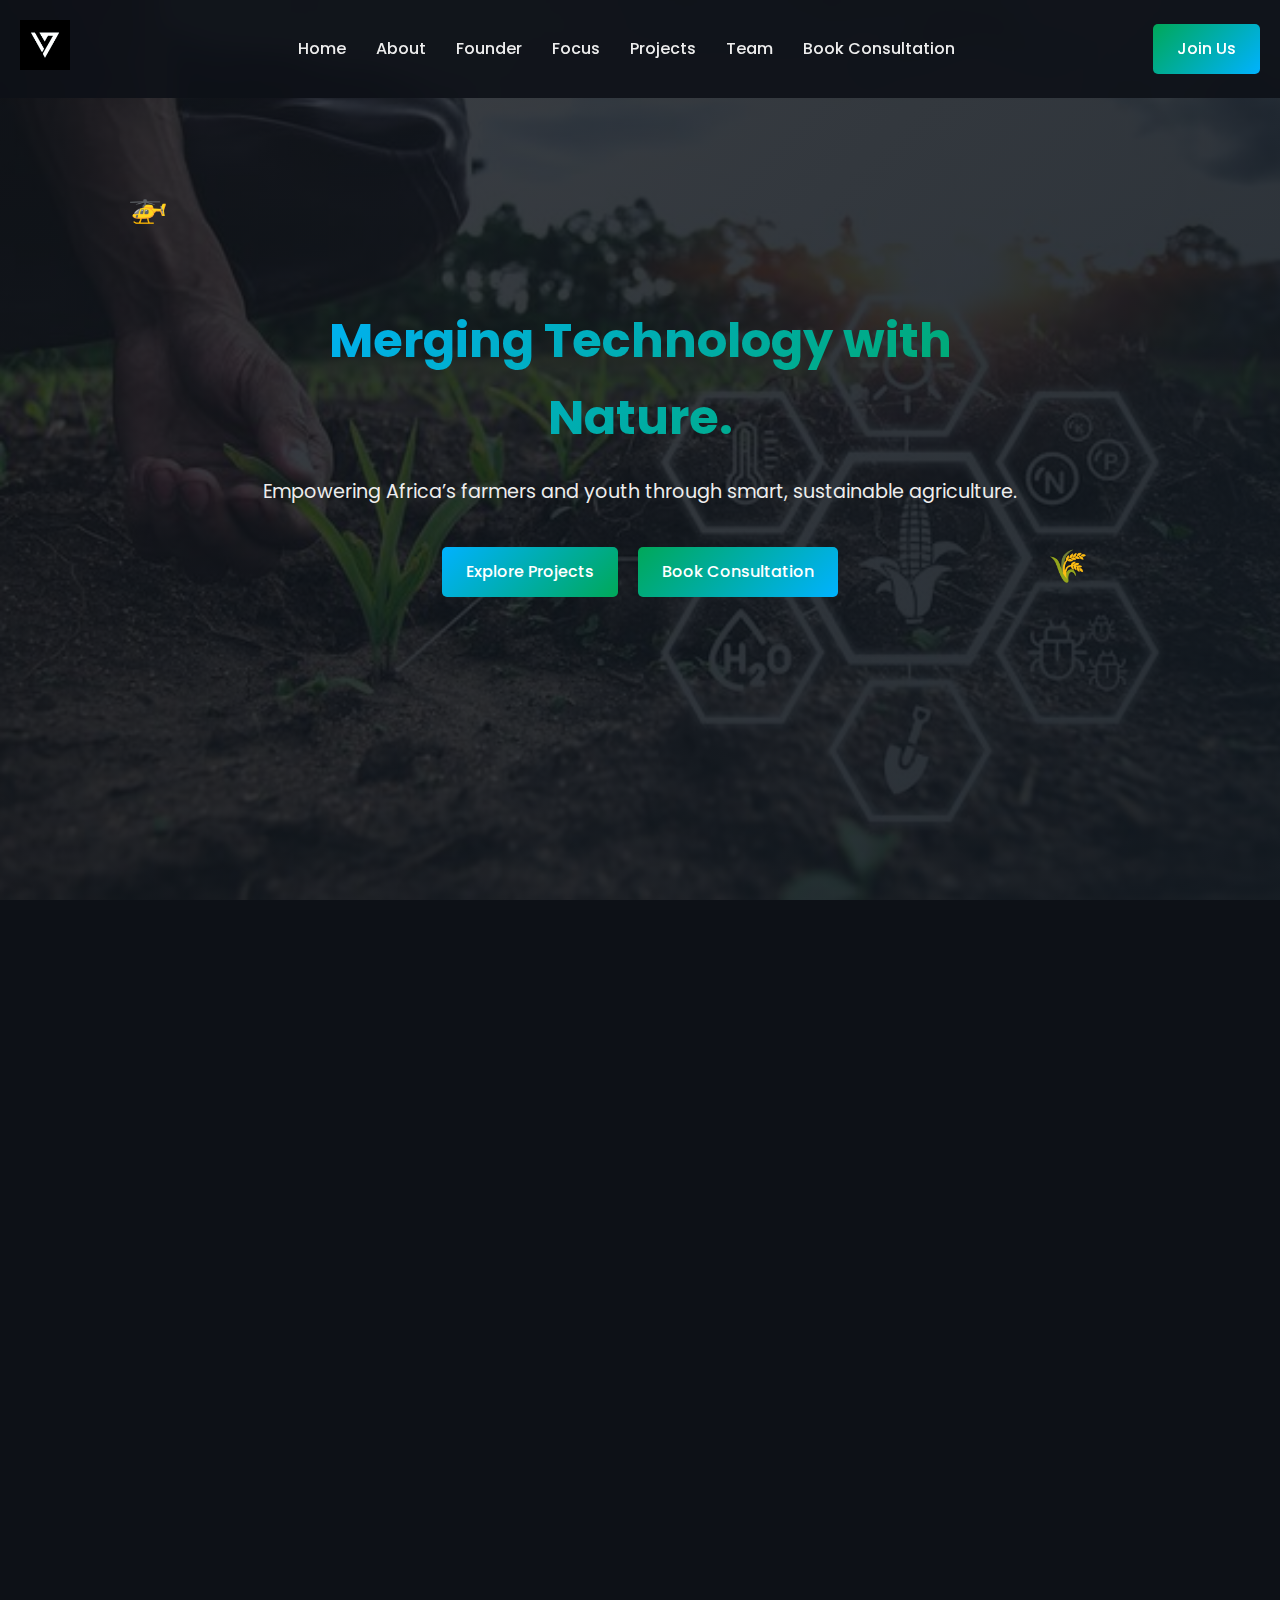
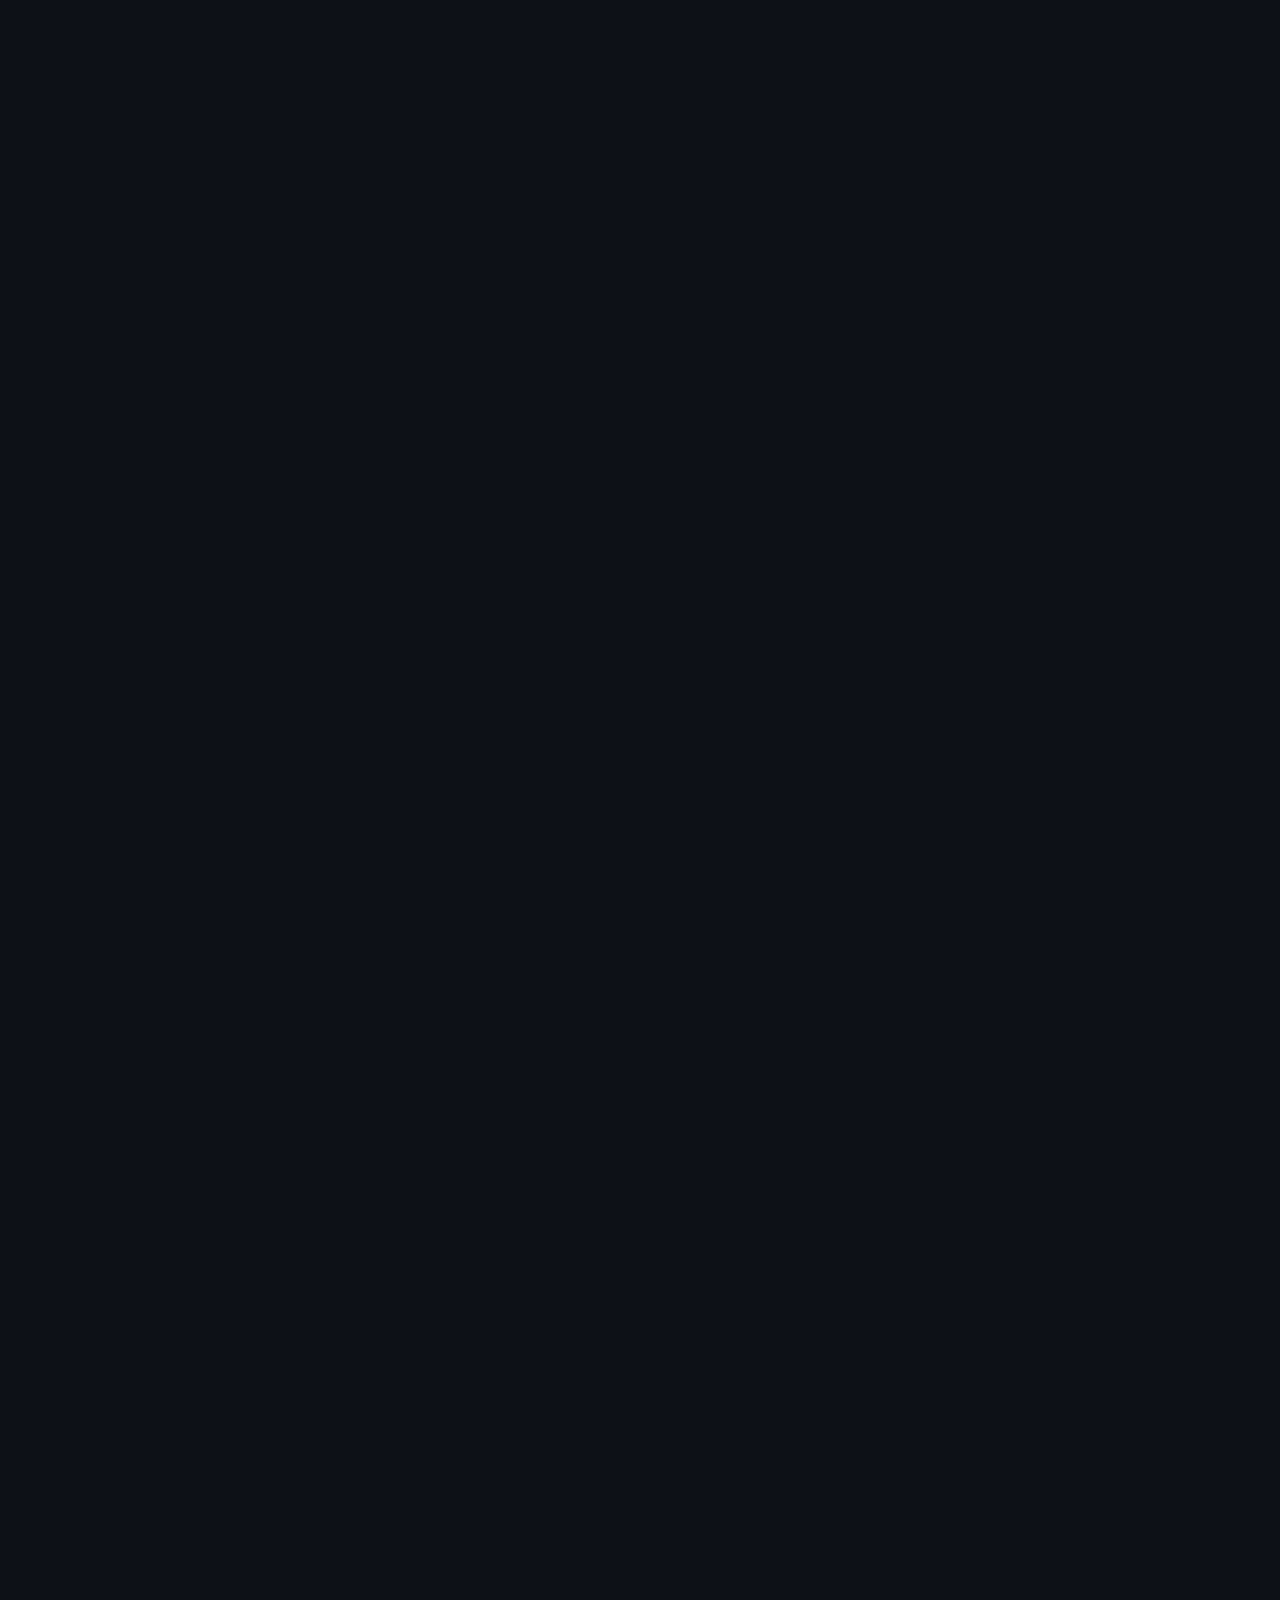
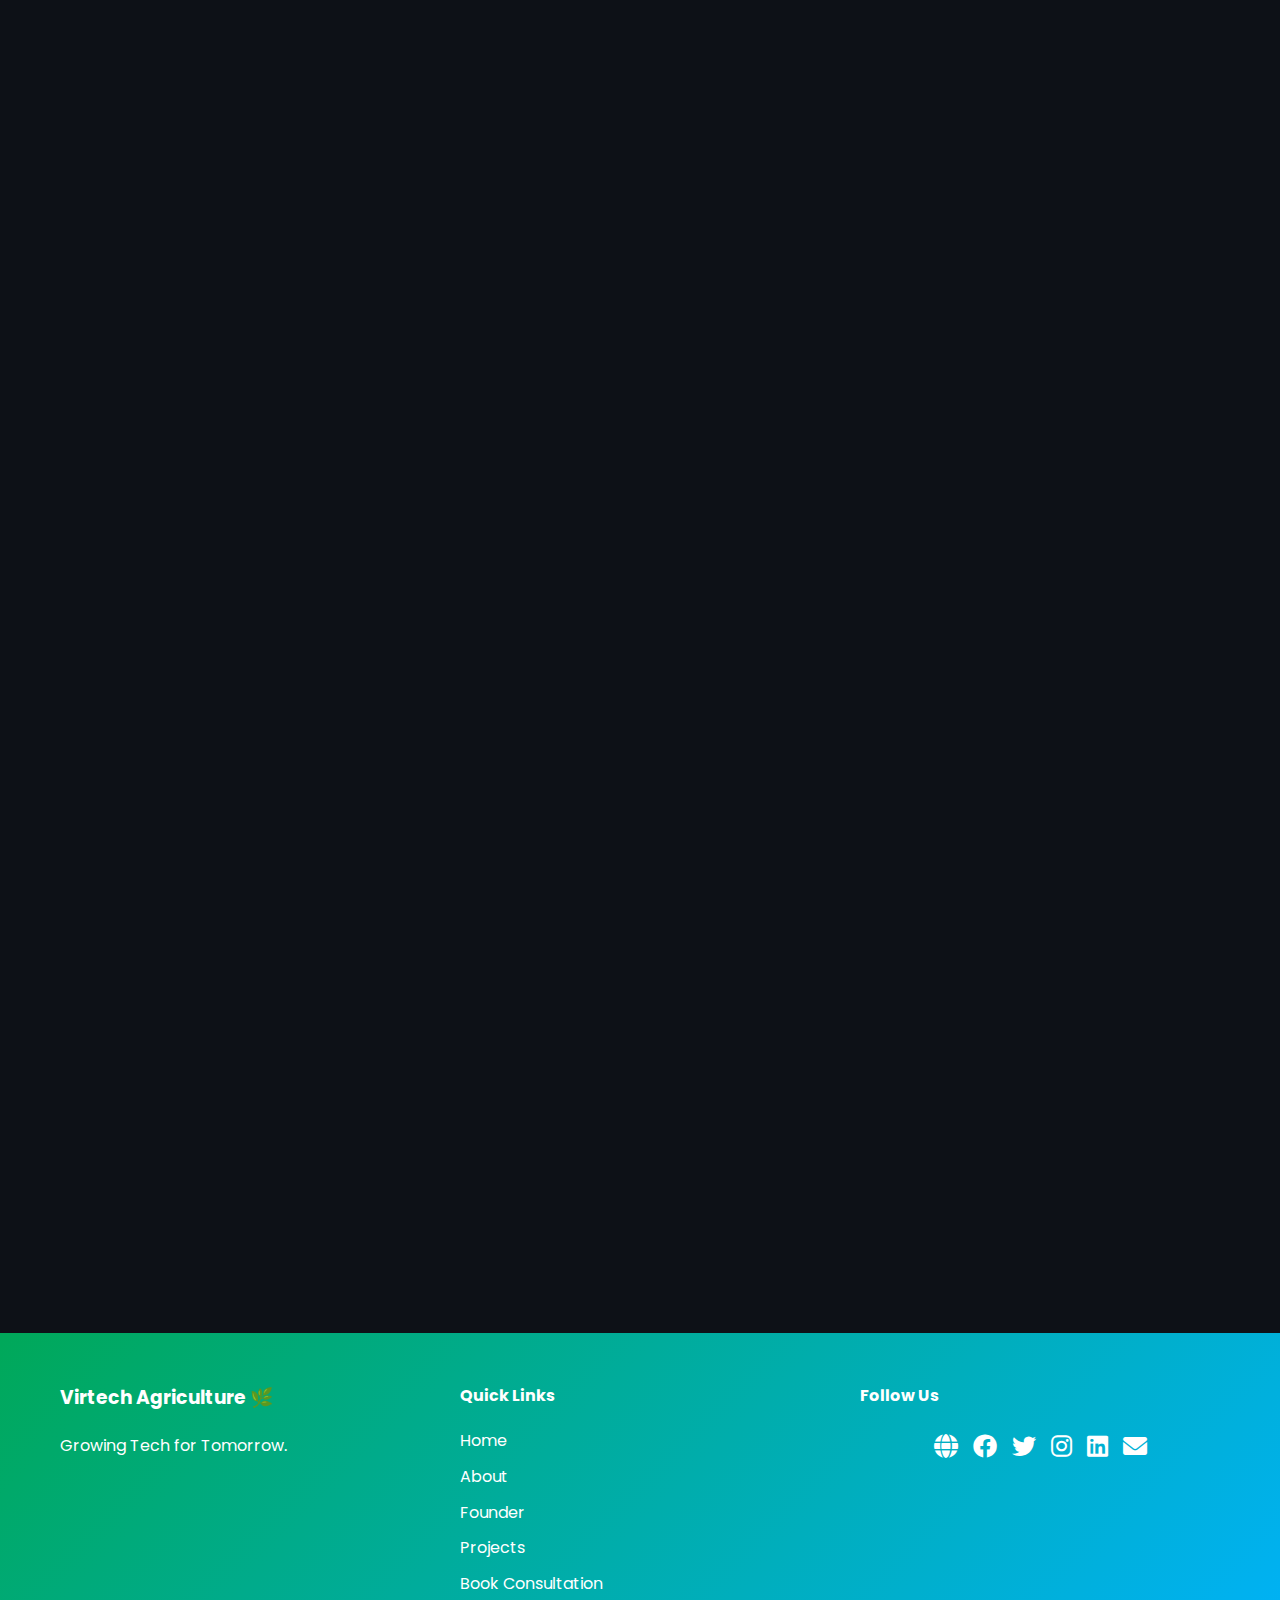
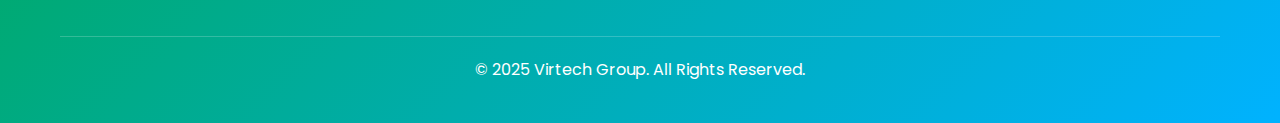
<file: index.html>
<!DOCTYPE html>
<html lang="en">
<head>
    <meta charset="UTF-8">
    <meta name="viewport" content="width=device-width, initial-scale=1.0">
    <title>Virtech Agriculture | Smart Farming & Innovation in Africa</title>
    <meta name="description" content="Empowering African agriculture through innovation, sustainability, and youth-driven digital farming.">
    <link rel="preconnect" href="https://fonts.googleapis.com">
    <link rel="preconnect" href="https://fonts.gstatic.com" crossorigin>
    <link href="https://fonts.googleapis.com/css2?family=Poppins:wght@300;400;500;600;700&display=swap" rel="stylesheet">
    <link rel="stylesheet" href="https://cdnjs.cloudflare.com/ajax/libs/font-awesome/6.0.0/css/all.min.css">
    <link rel="stylesheet" href="css/style.css">
</head>
<body>
    <!-- Navbar -->
    <nav id="navbar">
        <div class="nav-container">
            <div class="logo">
                <img src="seventeen logo.jpeg" alt="Virtech Agriculture Logo">
            </div>
            <ul class="nav-menu">
                <li><a href="#home">Home</a></li>
                <li><a href="#about">About</a></li>
                <li><a href="#founder">Founder</a></li>
                <li><a href="#focus">Focus</a></li>
                <li><a href="#projects">Projects</a></li>
                <li><a href="#team">Team</a></li>
                <li><a href="booking.html">Book Consultation</a></li>
            </ul>
            <a href="booking.html" class="btn btn-green">Join Us</a>
        </div>
    </nav>

    <!-- Hero Section -->
    <section id="home" class="hero">
        <div class="hero-overlay"></div>
        <div class="hero-content">
            <h1>Merging Technology with Nature.</h1>
            <p>Empowering Africa’s farmers and youth through smart, sustainable agriculture.</p>
            <div class="hero-buttons">
                <a href="#projects" class="btn btn-blue">Explore Projects</a>
                <a href="booking.html" class="btn btn-green">Book Consultation</a>
            </div>
        </div>
        <div class="floating-elements">
            <div class="floating-drone">🚁</div>
            <div class="floating-crop">🌾</div>
        </div>
    </section>

    <!-- About Section -->
    <section id="about" class="about">
        <div class="container">
            <h2>About Virtech Agriculture</h2>
            <p>Virtech Agriculture is the agri-tech division of Virtech Group, committed to bridging the gap between innovation and sustainability. We promote digital agriculture, eco-friendly practices, and agripreneurship for Africa’s next generation.</p>
            <div class="info-cards">
                <div class="card">
                    <div class="card-icon">🌱</div>
                    <h3>Smart Farming</h3>
                    <p>Integrating IoT and AI for efficient farm management.</p>
                </div>
                <div class="card">
                    <div class="card-icon">⚙️</div>
                    <h3>Agri-Tech Innovation</h3>
                    <p>Cutting-edge technologies for modern agriculture.</p>
                </div>
                <div class="card">
                    <div class="card-icon">💼</div>
                    <h3>Agripreneurship Training</h3>
                    <p>Empowering youth with business and tech skills.</p>
                </div>
            </div>
        </div>
    </section>

    <!-- Founder's Vision Section -->
    <section id="founder" class="founder">
        <div class="container">
            <h2>About the Founder</h2>
            <div class="founder-content">
                <div class="founder-image">
                    <img src="seventeen logo.jpeg" alt="Ryan Kibichiy Lagat" class="founder-photo">
                </div>
                <div class="founder-text">
                    <h3>Ryan Kibichiy Lagat</h3>
                    <p class="founder-title">Founder & Vision Lead</p>
                    <p class="founder-bio">Virtech Agritech, founded by Ryan Kibichiy Lagat, is a forward-thinking agricultural technology company committed to transforming farming through innovation, sustainability, and community empowerment. Under Ryan's vision, the company develops cutting-edge solutions that help farmers maximize productivity, optimize resources, and embrace modern agricultural practices. By integrating technology, education, and strategic partnerships, Virtech Agritech supports smallholder farmers, agripreneurs, and communities, ensuring a future where agriculture is efficient, profitable, and environmentally responsible.</p>
                    <div class="social-icons">
                        <a href="https://www.instagram.com/ryanlagat9/" target="_blank"><i class="fab fa-instagram"></i></a>
                        <a href="https://x.com/ryanlagat752" target="_blank"><i class="fab fa-twitter"></i></a>
                        <a href="mailto:virrtech@gmail.com"><i class="fas fa-envelope"></i></a>
                        <a href="https://wa.me/254740793959" target="_blank"><i class="fab fa-whatsapp"></i></a>
                    </div>
                </div>
            </div>
        </div>
    </section>

    <!-- Focus Areas -->
    <section id="focus" class="focus">
        <div class="container">
            <h2>Our Focus Areas</h2>
            <div class="focus-grid">
                <div class="focus-card">
                    <h3>Smart Farming & IoT</h3>
                    <p>Real-time data monitoring and automation for optimized yields.</p>
                </div>
                <div class="focus-card">
                    <h3>Organic & Sustainable Practices</h3>
                    <p>Promoting eco-friendly methods to preserve our environment.</p>
                </div>
                <div class="focus-card">
                    <h3>Agri-Entrepreneurship</h3>
                    <p>Business skills for modern farmers and entrepreneurs.</p>
                </div>
                <div class="focus-card">
                    <h3>Community Farming</h3>
                    <p>Hands-on training and youth involvement in local communities.</p>
                </div>
            </div>
        </div>
    </section>

    <!-- Projects Section -->
    <section id="projects" class="projects">
        <div class="container">
            <h2>Our Innovations</h2>
            <div class="project-cards">
                <div class="project-card">
                    <img src="app.jpeg" alt="Smart Farm Monitor App">
                    <h3>Smart Farm Monitor App</h3>
                    <p>IoT dashboard for real-time farm monitoring and control.</p>
                    <a href="#" class="btn btn-green">Learn More</a>
                </div>
                <div class="project-card">
                    <img src="drone.jpeg" alt="Drone Crop Survey">
                    <h3>Drone Crop Survey</h3>
                    <p>Drone imaging for crop health analysis and precision farming.</p>
                    <a href="#" class="btn btn-green">Learn More</a>
                </div>
                <div class="project-card">
                    <img src="soil.jpeg" alt="SoilSense AI">
                    <h3>SoilSense AI</h3>
                    <p>AI-based soil health detection tool for optimal crop growth.</p>
                    <a href="#" class="btn btn-green">Learn More</a>
                </div>
            </div>
        </div>
    </section>

    <!-- Team Section -->
    <section id="team" class="team">
        <div class="container">
            <h2>Meet the Minds</h2>
            <div class="team-grid">
                <div class="team-card">
                    <img src="seventeen logo.jpeg" alt="Ryan Kibichiy Lagat" class="team-photo">
                    <h3>Ryan Kibichiy Lagat</h3>
                    <p>Founder & Vision Lead</p>
                    <div class="social-icons">
                        <a href="https://www.instagram.com/ryanlagat9/" target="_blank"><i class="fab fa-instagram"></i></a>
                        <a href="https://x.com/ryanlagat752" target="_blank"><i class="fab fa-twitter"></i></a>
                        <a href="mailto:virrtech@gmail.com"><i class="fas fa-envelope"></i></a>
                        <a href="https://wa.me/254740793959" target="_blank"><i class="fab fa-whatsapp"></i></a>
                    </div>
                </div>
                <div class="team-card">
                    <h3>Bramwel</h3>
                    <p>Data Science & Innovation</p>
                    <div class="social-icons">
                        <a href="https://linkedin.com/in/bramwel" target="_blank">💼</a>
                        <a href="mailto:bramwel@virtechgroup.co.ke">📧</a>
                    </div>
                </div>
                <div class="team-card">
                    <h3>Join Our Team</h3>
                    <p>Exciting opportunities available</p>
                    <div class="social-icons">
                        <a href="mailto:careers@virtechgroup.co.ke">📧</a>
                    </div>
                </div>
                <div class="team-card">
                    <h3>Join Our Team</h3>
                    <p>Exciting opportunities available</p>
                    <div class="social-icons">
                        <a href="mailto:careers@virtechgroup.co.ke">📧</a>
                    </div>
                </div>
            </div>
        </div>
    </section>



    <!-- Footer -->
    <footer class="footer">
        <div class="container">
            <div class="footer-content">
                <div class="footer-section">
                    <h3>Virtech Agriculture <span>🌿</span></h3>
                    <p>Growing Tech for Tomorrow.</p>
                </div>
                <div class="footer-section">
                    <h4>Quick Links</h4>
                    <ul>
                        <li><a href="#home">Home</a></li>
                        <li><a href="#about">About</a></li>
                        <li><a href="#founder">Founder</a></li>
                        <li><a href="#projects">Projects</a></li>
                        <li><a href="booking.html">Book Consultation</a></li>
                    </ul>
                </div>
                <div class="footer-section">
                    <h4>Follow Us</h4>
                    <div class="social-icons">
                        <a href="https://virtechgroup.co.ke" target="_blank"><i class="fas fa-globe"></i></a>
                        <a href="https://facebook.com/VirtechGroup" target="_blank"><i class="fab fa-facebook"></i></a>
                        <a href="https://x.com/VirtechGroup" target="_blank"><i class="fab fa-twitter"></i></a>
                        <a href="https://instagram.com/VirtechGroup" target="_blank"><i class="fab fa-instagram"></i></a>
                        <a href="https://linkedin.com/company/VirtechGroup" target="_blank"><i class="fab fa-linkedin"></i></a>
                        <a href="mailto:virrtech@gmail.com"><i class="fas fa-envelope"></i></a>
                    </div>
                </div>
            </div>
            <div class="footer-bottom">
                <p>&copy; 2025 Virtech Group. All Rights Reserved.</p>
            </div>
        </div>
    </footer>

    <!-- Scroll to Top Button -->
    <button id="scroll-to-top" class="scroll-to-top">
        <span>↑</span>
    </button>

    <script src="js/script.js"></script>
</body>
</html>
</file>
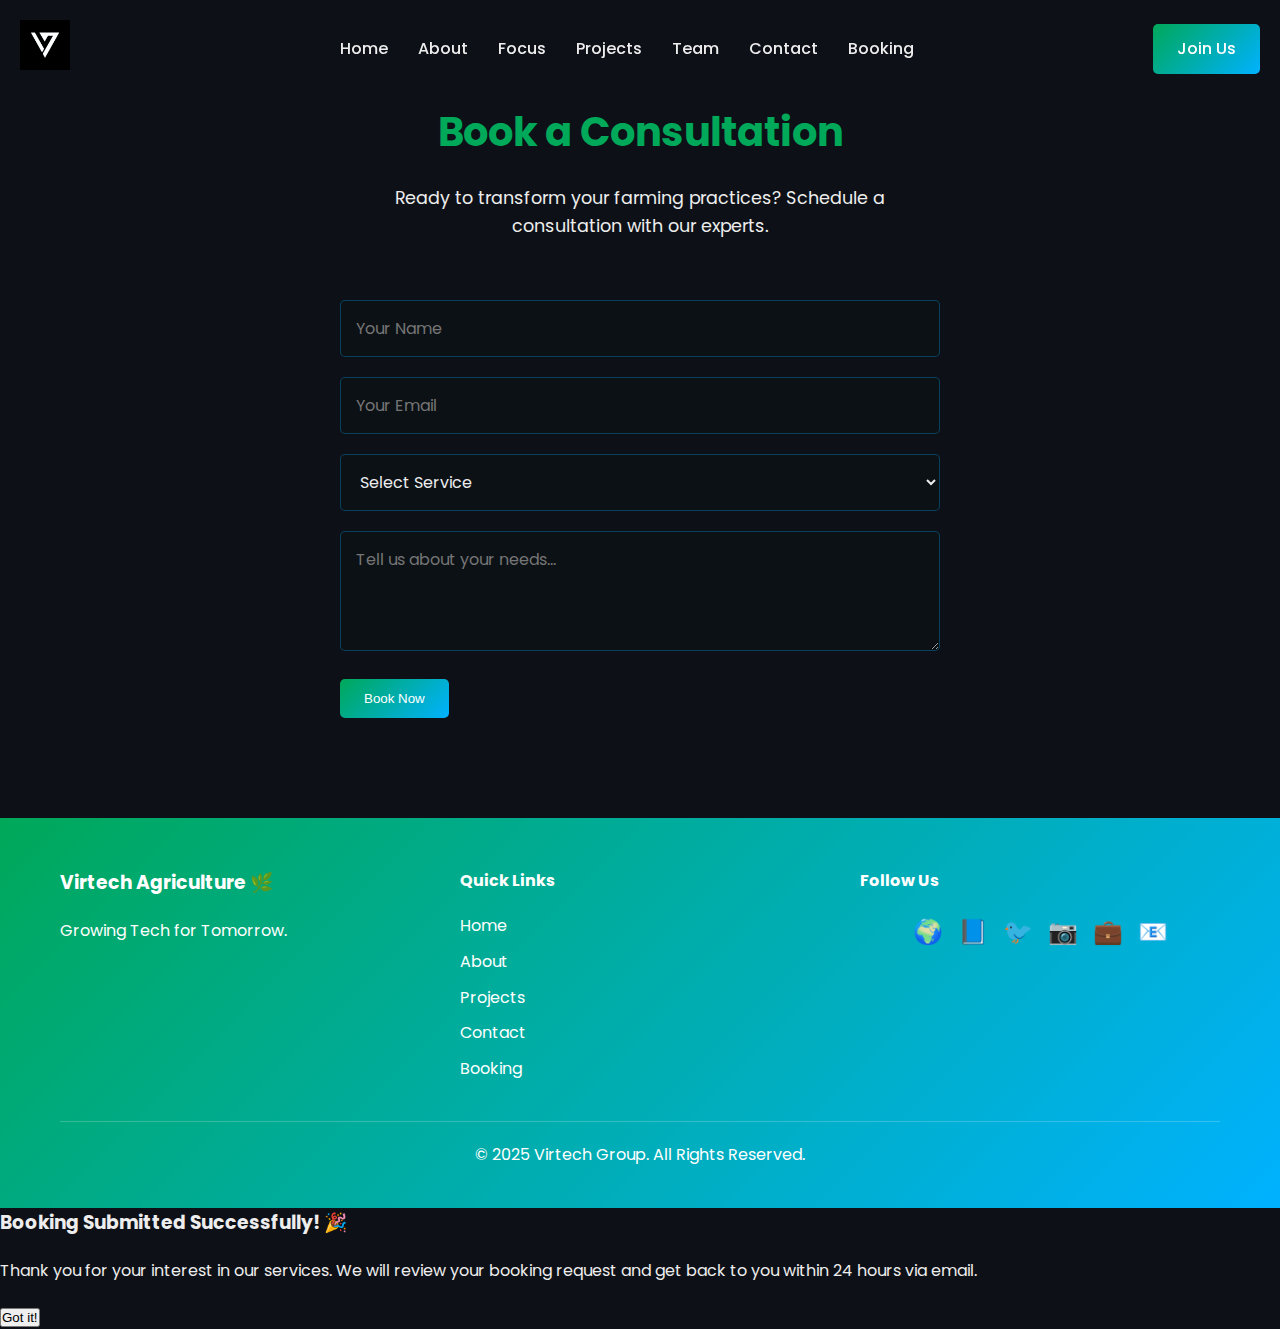
<file: booking.html>
<!DOCTYPE html>
<html lang="en">
<head>
    <meta charset="UTF-8">
    <meta name="viewport" content="width=device-width, initial-scale=1.0">
    <title>Booking - Virtech Agriculture</title>
    <meta name="description" content="Book a consultation or inquire about our agri-tech services.">
    <link rel="preconnect" href="https://fonts.googleapis.com">
    <link rel="preconnect" href="https://fonts.gstatic.com" crossorigin>
    <link href="https://fonts.googleapis.com/css2?family=Poppins:wght@300;400;500;600;700&display=swap" rel="stylesheet">
    <link rel="stylesheet" href="css/style.css">
</head>
<body>
    <!-- Navbar -->
    <nav id="navbar">
        <div class="nav-container">
            <div class="logo">
                <img src="seventeen logo.jpeg" alt="Virtech Agriculture Logo">
            </div>
            <ul class="nav-menu">
                <li><a href="index.html#home">Home</a></li>
                <li><a href="index.html#about">About</a></li>
                <li><a href="index.html#focus">Focus</a></li>
                <li><a href="index.html#projects">Projects</a></li>
                <li><a href="index.html#team">Team</a></li>
                <li><a href="index.html#contact">Contact</a></li>
                <li><a href="booking.html">Booking</a></li>
            </ul>
            <a href="index.html#contact" class="btn btn-green">Join Us</a>
        </div>
    </nav>

    <!-- Booking Section -->
    <section class="booking fade-in">
        <div class="container">
            <h2>Book a Consultation</h2>
            <p>Ready to transform your farming practices? Schedule a consultation with our experts.</p>
            <form id="booking-form">
                <div class="form-group">
                    <input type="text" id="booking-name" name="name" placeholder="Your Name" required>
                </div>
                <div class="form-group">
                    <input type="email" id="booking-email" name="email" placeholder="Your Email" required>
                </div>
                <div class="form-group">
                    <select id="service" name="service" required>
                        <option value="">Select Service</option>
                        <option value="smart-farming">Smart Farming Consultation</option>
                        <option value="iot-setup">IoT Setup</option>
                        <option value="training">Agripreneurship Training</option>
                        <option value="drone-survey">Drone Crop Survey</option>
                        <option value="soil-analysis">SoilSense AI Analysis</option>
                        <option value="other">Other</option>
                    </select>
                </div>
                <div class="form-group">
                    <textarea id="booking-message" name="message" placeholder="Tell us about your needs..." required></textarea>
                </div>
                <button type="submit" class="btn btn-green">Book Now</button>
            </form>
            <div id="booking-message"></div>
        </div>
    </section>

    <!-- Footer -->
    <footer class="footer">
        <div class="container">
            <div class="footer-content">
                <div class="footer-section">
                    <h3>Virtech Agriculture <span>🌿</span></h3>
                    <p>Growing Tech for Tomorrow.</p>
                </div>
                <div class="footer-section">
                    <h4>Quick Links</h4>
                    <ul>
                        <li><a href="index.html#home">Home</a></li>
                        <li><a href="index.html#about">About</a></li>
                        <li><a href="index.html#projects">Projects</a></li>
                        <li><a href="index.html#contact">Contact</a></li>
                        <li><a href="booking.html">Booking</a></li>
                    </ul>
                </div>
                <div class="footer-section">
                    <h4>Follow Us</h4>
                    <div class="social-icons">
                        <a href="https://virtechgroup.co.ke" target="_blank">🌍</a>
                        <a href="https://facebook.com/VirtechGroup" target="_blank">📘</a>
                        <a href="https://x.com/VirtechGroup" target="_blank">🐦</a>
                        <a href="https://instagram.com/VirtechGroup" target="_blank">📷</a>
                        <a href="https://linkedin.com/company/VirtechGroup" target="_blank">💼</a>
                        <a href="mailto:virrtech@gmail.com">📧</a>
                    </div>
                </div>
            </div>
            <div class="footer-bottom">
                <p>&copy; 2025 Virtech Group. All Rights Reserved.</p>
            </div>
        </div>
    </footer>

    <!-- Success Modal -->
    <div id="success-modal" class="modal-overlay">
        <div class="modal-content">
            <h3>Booking Submitted Successfully! 🎉</h3>
            <p>Thank you for your interest in our services. We will review your booking request and get back to you within 24 hours via email.</p>
            <button class="modal-close">Got it!</button>
        </div>
    </div>

    <script src="js/script.js"></script>
</body>
</html>
</file>
<file: css/style.css>
/* Reset and Base Styles */
* {
    margin: 0;
    padding: 0;
    box-sizing: border-box;
}

body {
    font-family: 'Poppins', sans-serif;
    line-height: 1.6;
    color: #EDEDED;
    background-color: #0D1117;
    overflow-x: hidden;
}

.container {
    max-width: 1200px;
    margin: 0 auto;
    padding: 0 20px;
}

h1, h2, h3, h4, h5, h6 {
    margin-bottom: 20px;
    color: #EDEDED;
}

p {
    margin-bottom: 20px;
}

a {
    color: #00B2FF;
    text-decoration: none;
    transition: color 0.3s ease;
}

a:hover {
    color: #A7F3D0;
}

/* Buttons */
.btn {
    display: inline-block;
    padding: 12px 24px;
    border: none;
    border-radius: 5px;
    font-weight: 500;
    text-align: center;
    cursor: pointer;
    transition: all 0.3s ease;
    text-decoration: none;
}

.btn-blue {
    background: linear-gradient(135deg, #00B2FF 0%, #00A859 100%);
    color: white;
}

.btn-blue:hover {
    transform: translateY(-2px);
    box-shadow: 0 5px 15px rgba(0, 178, 255, 0.4);
}

.btn-green {
    background: linear-gradient(135deg, #00A859 0%, #00B2FF 100%);
    color: white;
}

.btn-green:hover {
    transform: translateY(-2px);
    box-shadow: 0 5px 15px rgba(0, 168, 89, 0.4);
}

/* Navbar */
#navbar {
    position: fixed;
    top: 0;
    width: 100%;
    background: rgba(13, 17, 23, 0.9);
    backdrop-filter: blur(10px);
    z-index: 1000;
    transition: background 0.3s ease;
}

.nav-container {
    display: flex;
    justify-content: space-between;
    align-items: center;
    padding: 20px;
}

.logo img {
    height: 50px;
    width: auto;
    max-width: 200px;
}

.nav-menu {
    display: flex;
    list-style: none;
}

.nav-menu li {
    margin-left: 30px;
}

.nav-menu a {
    color: #EDEDED;
    font-weight: 500;
    transition: color 0.3s ease;
}

.nav-menu a:hover {
    color: #00B2FF;
}

/* Hero Section */
.hero {
    height: 100vh;
    background: url('../agritech.jpeg') center/cover no-repeat;
    position: relative;
    display: flex;
    align-items: center;
    justify-content: center;
    text-align: center;
}

.hero-overlay {
    position: absolute;
    top: 0;
    left: 0;
    width: 100%;
    height: 100%;
    background: linear-gradient(135deg, rgba(13, 17, 23, 0.8) 0%, rgba(16, 24, 32, 0.9) 100%);
}

.hero-content {
    position: relative;
    z-index: 2;
    max-width: 800px;
    padding: 20px;
}

.hero h1 {
    font-size: 3rem;
    margin-bottom: 20px;
    background: linear-gradient(135deg, #00B2FF 0%, #00A859 100%);
    -webkit-background-clip: text;
    -webkit-text-fill-color: transparent;
    background-clip: text;
}

.hero p {
    font-size: 1.2rem;
    margin-bottom: 40px;
}

.hero-buttons {
    display: flex;
    gap: 20px;
    justify-content: center;
    flex-wrap: wrap;
}

.floating-elements {
    position: absolute;
    top: 0;
    left: 0;
    width: 100%;
    height: 100%;
    pointer-events: none;
}

.floating-drone, .floating-crop {
    position: absolute;
    font-size: 2rem;
    animation: float 6s ease-in-out infinite;
}

.floating-drone {
    top: 20%;
    left: 10%;
    animation-delay: 0s;
}

.floating-crop {
    top: 60%;
    right: 15%;
    animation-delay: 3s;
}

@keyframes float {
    0%, 100% { transform: translateY(0px); }
    50% { transform: translateY(-20px); }
}

/* About Section */
.about {
    padding: 100px 0;
    background: #101820;
}

.about h2 {
    text-align: center;
    font-size: 2.5rem;
    margin-bottom: 40px;
    color: #00B2FF;
}

.about p {
    text-align: center;
    max-width: 800px;
    margin: 0 auto 60px;
    font-size: 1.1rem;
}

.info-cards {
    display: grid;
    grid-template-columns: repeat(auto-fit, minmax(300px, 1fr));
    gap: 30px;
}

.card {
    background: rgba(0, 178, 255, 0.1);
    padding: 30px;
    border-radius: 10px;
    text-align: center;
    transition: transform 0.3s ease, box-shadow 0.3s ease;
    border: 1px solid rgba(0, 178, 255, 0.2);
}

.card:hover {
    transform: translateY(-10px);
    box-shadow: 0 10px 30px rgba(0, 178, 255, 0.3);
}

.card-icon {
    font-size: 3rem;
    margin-bottom: 20px;
}

.card h3 {
    color: #00A859;
    margin-bottom: 15px;
}

/* Focus Areas */
.focus {
    padding: 100px 0;
    background: #0D1117;
}

.focus h2 {
    text-align: center;
    font-size: 2.5rem;
    margin-bottom: 60px;
    color: #00A859;
}

.focus-grid {
    display: grid;
    grid-template-columns: repeat(auto-fit, minmax(250px, 1fr));
    gap: 30px;
}

.focus-card {
    background: rgba(0, 168, 89, 0.1);
    padding: 30px;
    border-radius: 10px;
    text-align: center;
    transition: all 0.3s ease;
    border: 1px solid rgba(0, 168, 89, 0.2);
}

.focus-card:hover {
    background: linear-gradient(135deg, rgba(0, 168, 89, 0.2) 0%, rgba(0, 178, 255, 0.2) 100%);
    transform: translateY(-5px);
    box-shadow: 0 5px 15px rgba(0, 168, 89, 0.3);
}

.focus-card h3 {
    color: #00B2FF;
    margin-bottom: 15px;
}

/* Projects Section */
.projects {
    padding: 100px 0;
    background: #101820;
}

.projects h2 {
    text-align: center;
    font-size: 2.5rem;
    margin-bottom: 60px;
    color: #00B2FF;
}

.project-cards {
    display: grid;
    grid-template-columns: repeat(auto-fit, minmax(350px, 1fr));
    gap: 40px;
}

.project-card {
    background: rgba(13, 17, 23, 0.8);
    border-radius: 10px;
    overflow: hidden;
    transition: transform 0.3s ease, box-shadow 0.3s ease;
    border: 1px solid rgba(0, 178, 255, 0.2);
}

.project-card:hover {
    transform: translateY(-10px);
    box-shadow: 0 10px 30px rgba(0, 178, 255, 0.3);
}

.project-card img {
    width: 100%;
    height: 200px;
    object-fit: cover;
}

.project-card h3 {
    padding: 20px 20px 10px;
    color: #00A859;
}

.project-card p {
    padding: 0 20px 20px;
}

/* Founder's Vision Section */
.founder {
    padding: 100px 0;
    background: #101820;
}

.founder h2 {
    text-align: center;
    font-size: 2.5rem;
    margin-bottom: 60px;
    color: #00B2FF;
}

.founder-content {
    display: grid;
    grid-template-columns: 1fr 2fr;
    gap: 60px;
    align-items: center;
}

.founder-image {
    text-align: center;
}

.founder-photo {
    width: 300px;
    height: 300px;
    border-radius: 50%;
    object-fit: cover;
    border: 5px solid #00B2FF;
    box-shadow: 0 10px 30px rgba(0, 178, 255, 0.3);
}

.founder-text h3 {
    color: #00A859;
    font-size: 2rem;
    margin-bottom: 10px;
}

.founder-title {
    color: #A7F3D0;
    font-size: 1.1rem;
    margin-bottom: 30px;
    font-weight: 500;
}

.founder-bio {
    line-height: 1.8;
    margin-bottom: 30px;
    font-size: 1.1rem;
}

/* Team Section */
.team {
    padding: 100px 0;
    background: #0D1117;
}

.team h2 {
    text-align: center;
    font-size: 2.5rem;
    margin-bottom: 60px;
    color: #00A859;
}

.team-grid {
    display: grid;
    grid-template-columns: repeat(auto-fit, minmax(250px, 1fr));
    gap: 40px;
}

.team-card {
    background: rgba(0, 178, 255, 0.1);
    border-radius: 10px;
    overflow: hidden;
    text-align: center;
    transition: transform 0.3s ease, box-shadow 0.3s ease;
    border: 1px solid rgba(0, 178, 255, 0.2);
}

.team-card:hover {
    transform: translateY(-10px);
    box-shadow: 0 10px 30px rgba(0, 178, 255, 0.3);
}

.team-card img {
    width: 100%;
    height: 200px;
    object-fit: cover;
}

.team-card h3 {
    padding: 20px 20px 10px;
    color: #00B2FF;
}

.team-card p {
    padding: 0 20px 20px;
    color: #A7F3D0;
}

.social-icons {
    display: flex;
    justify-content: center;
    gap: 15px;
    padding: 0 20px 20px;
}

.social-icons a {
    font-size: 1.5rem;
    transition: transform 0.3s ease;
}

.social-icons a:hover {
    transform: scale(1.2);
}

/* Contact Section */
.contact {
    padding: 100px 0;
    background: #101820;
}

.contact h2 {
    text-align: center;
    font-size: 2.5rem;
    margin-bottom: 60px;
    color: #00B2FF;
}

#contact-form {
    max-width: 600px;
    margin: 0 auto;
}

.form-group {
    margin-bottom: 20px;
}

input, textarea, select {
    width: 100%;
    padding: 15px;
    border: 1px solid rgba(0, 178, 255, 0.3);
    border-radius: 5px;
    background: rgba(13, 17, 23, 0.8);
    color: #EDEDED;
    font-family: 'Poppins', sans-serif;
    font-size: 1rem;
}

input:focus, textarea:focus, select:focus {
    outline: none;
    border-color: #00B2FF;
    box-shadow: 0 0 10px rgba(0, 178, 255, 0.5);
}

textarea {
    resize: vertical;
    min-height: 120px;
}

/* Booking Section */
.booking {
    padding: 100px 0;
    background: #0D1117;
}

.booking h2 {
    text-align: center;
    font-size: 2.5rem;
    margin-bottom: 20px;
    color: #00A859;
}

.booking p {
    text-align: center;
    max-width: 600px;
    margin: 0 auto 60px;
    font-size: 1.1rem;
}

#booking-form {
    max-width: 600px;
    margin: 0 auto;
}

/* Footer */
.footer {
    background: linear-gradient(135deg, #00A859 0%, #00B2FF 100%);
    padding: 50px 0 20px;
    color: white;
}

.footer-content {
    display: grid;
    grid-template-columns: repeat(auto-fit, minmax(250px, 1fr));
    gap: 40px;
    margin-bottom: 30px;
}

.footer-section h3, .footer-section h4 {
    margin-bottom: 20px;
    color: white;
}

.footer-section ul {
    list-style: none;
}

.footer-section ul li {
    margin-bottom: 10px;
}

.footer-section a {
    color: white;
    transition: opacity 0.3s ease;
}

.footer-section a:hover {
    opacity: 0.8;
}

.footer-bottom {
    border-top: 1px solid rgba(255, 255, 255, 0.2);
    padding-top: 20px;
    text-align: center;
}

/* Scroll to Top */
.scroll-to-top {
    position: fixed;
    bottom: 20px;
    right: 20px;
    width: 50px;
    height: 50px;
    background: linear-gradient(135deg, #00A859 0%, #00B2FF 100%);
    border: none;
    border-radius: 50%;
    color: white;
    font-size: 1.5rem;
    cursor: pointer;
    opacity: 0;
    visibility: hidden;
    transition: all 0.3s ease;
    z-index: 1000;
}

.scroll-to-top.show {
    opacity: 1;
    visibility: visible;
}

.scroll-to-top:hover {
    transform: scale(1.1);
}

/* Loading Spinner */
.loading-spinner {
    display: inline-block;
    width: 20px;
    height: 20px;
    border: 3px solid rgba(0, 178, 255, 0.3);
    border-radius: 50%;
    border-top-color: #00B2FF;
    animation: spin 1s ease-in-out infinite;
    margin-right: 10px;
}

@keyframes spin {
    to { transform: rotate(360deg); }
}

/* Animations */
.fade-in {
    opacity: 0;
    transform: translateY(30px);
    transition: opacity 0.6s ease, transform 0.6s ease;
}

.fade-in.animate {
    opacity: 1;
    transform: translateY(0);
}

/* Responsive Design */
@media (max-width: 768px) {
    .nav-container {
        flex-direction: column;
        padding: 15px;
    }

    .nav-menu {
        margin-top: 15px;
        flex-wrap: wrap;
        justify-content: center;
    }

    .nav-menu li {
        margin: 0 15px 10px 0;
    }

    .hero h1 {
        font-size: 2rem;
    }

    .hero p {
        font-size: 1rem;
    }

    .hero-buttons {
        flex-direction: column;
        align-items: center;
    }

    .info-cards, .focus-grid, .project-cards, .team-grid {
        grid-template-columns: 1fr;
    }

    .founder-content {
        grid-template-columns: 1fr;
        gap: 40px;
        text-align: center;
    }

    .founder-photo {
        width: 250px;
        height: 250px;
    }

    .footer-content {
        grid-template-columns: 1fr;
        text-align: center;
    }
}

@media (max-width: 480px) {
    .container {
        padding: 0 15px;
    }

    .hero h1 {
        font-size: 1.8rem;
    }

    .about h2, .focus h2, .projects h2, .team h2, .contact h2 {
        font-size: 2rem;
    }
}
</file>
